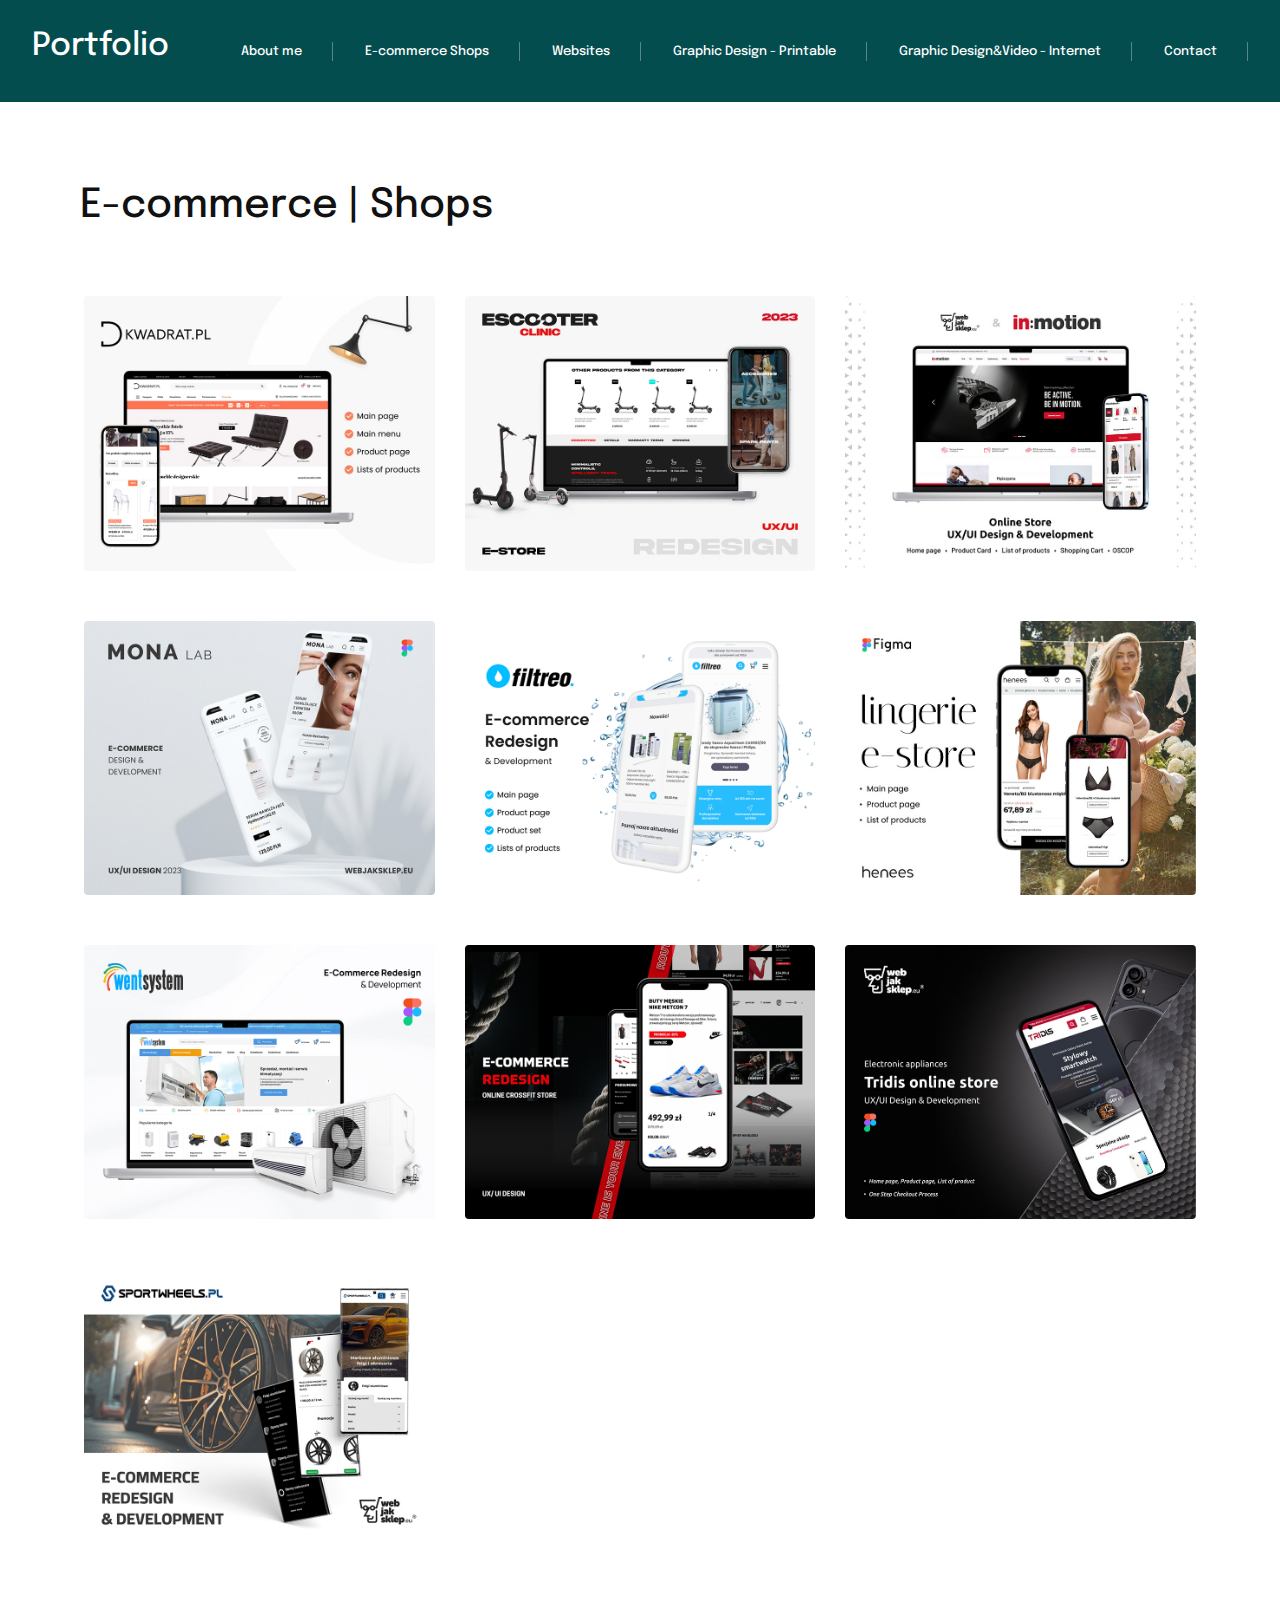
<file: e-commerce.html>
<!DOCTYPE HTML>
<!--
	Hyperspace by HTML5 UP
	html5up.net | @ajlkn
	Free for personal and commercial use under the CCA 3.0 license (html5up.net/license)
-->
<html>

<head>
	<title>Portfolio Magdalena Piotrowska | UX/UI Designer</title>
	<meta charset="utf-8" />
	<meta name="viewport" content="width=device-width, initial-scale=1, user-scalable=no" />
	<link rel="stylesheet" href="assets/css/main.css" />
	<link rel="stylesheet" href="https://cdn.jsdelivr.net/npm/bootstrap@4.4.1/dist/css/bootstrap.min.css"
		integrity="sha384-Vkoo8x4CGsO3+Hhxv8T/Q5PaXtkKtu6ug5TOeNV6gBiFeWPGFN9MuhOf23Q9Ifjh" crossorigin="anonymous">
	<link rel="preconnect" href="https://fonts.googleapis.com">
	<link rel="preconnect" href="https://fonts.gstatic.com" crossorigin>
	<link rel="preconnect" href="https://fonts.googleapis.com">
	<link rel="preconnect" href="https://fonts.gstatic.com" crossorigin>
	<link href="https://fonts.googleapis.com/css2?family=Epilogue:ital,wght@0,400;0,600;0,700;1,500&display=swap"
		rel="stylesheet">

</head>

<body class="is-preload">

	<!-- Header -->
	<header id="header">

		<a href="index.html">
			<h2 style="color: white;">Portfolio</h2>
		</a>
		<nav>
			<ul>
				<li><a href="index.html">About me</a></li>
					<li><a href="e-commerce.html">E-commerce Shops</a></li>
					<li><a href="websites.html">Websites</a></li>
					<li><a href="graphics-printable.html">Graphic Design - Printable</a></li>
                    <li><a href="graphics-internet.html">Graphic Design&Video - Internet</a></li>
					<li><a href="index.html#four">Contact</a></li>
			</ul>
		</nav>
	</header>

	<!-- Wrapper -->
	<div id="wrapper">

		<!-- Main -->
		<section id="main" class="wrapper">
			<div class="inner-box">
				<h1 class="major">E-commerce | Shops</h1>


                <div class="row" style="display: flex; flex-wrap: wrap;">
                    <div class="col-lg-4 col-md-4 mb-4 mb-lg-0 container-image">
                        <img src="/images/dkwadrat-okladka.jpg" class="image">
                        <div class="middle">
                            <a target="_blank"
                        href="https://www.behance.net/gallery/166499225/DKWADRATPL-REDESIGN-E-COMMERCE" class="text">Dkwadrat</a>
                        </div>
                    </div>
                    <div class="col-lg-4 col-md-4 mb-4 mb-lg-0 container-image">
                        <img src="/images/escooter-grafika.jpg" class="image">
                        <div class="middle">
                            <a target="_blank"
                        href="https://www.behance.net/gallery/169833905/ESCOOTER-CLINIC-REDESIGN-E-COMMERCE" class="text">Escooter Clinic</a>
                        </div>
                    </div>
                    <div class="col-lg-4 col-md-4 mb-4 mb-lg-0 container-image">
                        <img src="/images/inmotion.jpg" class="image">
                        <div class="middle">
                            <a target="_blank"
                        href="https://www.behance.net/gallery/180982217/INMOTIONPL-REDESIGN-E-COMMERCE" class="text">Inmotion</a>
                        </div>
                    </div>
                </div>
           

                <div class="row" style="display: flex; flex-wrap: wrap;">
                    <div class="col-lg-4 col-md-4 mb-4 mb-lg-0 container-image">
                        <img src="/images/monalab.jpg" class="image">
                        <div class="middle">
                            <a target="_blank"
                        href="https://www.behance.net/gallery/176285065/MONALABPL-E-COMMERCE" class="text">Monalab</a>
                        </div>
                    </div>
                    <div class="col-lg-4 col-md-4 mb-4 mb-lg-0 container-image">
                        <img src="/images/filtreo-grafika.png" class="image">
                        <div class="middle">
                            <a target="_blank"
                        href="https://www.behance.net/gallery/171299671/FILTREOPL-REDESIGN-E-COMMERCE" class="text">Filtreo</a>
                        </div>
                    </div>
                    <div class="col-lg-4 col-md-4 mb-4 mb-lg-0 container-image">
                        <img src="/images/henees.jpg" class="image">
                        <div class="middle">
                            <a target="_blank"
                        href="https://www.behance.net/gallery/172945763/HENEESPL-E-COMMERCE" class="text">Henees</a>
                        </div>
                    </div>
                </div>

                <div class="row" style="display: flex; flex-wrap: wrap;">
                    <div class="col-lg-4 col-md-4 mb-4 mb-lg-0 container-image">
                        <img src="/images/wentsystem.jpg" class="image">
                        <div class="middle">
                            <a target="_blank"
                        href="https://www.behance.net/gallery/174599741/WENTSYSTEMCOM-REDESIGN-E-COMMERCE" class="text">Wentsystem</a>
                        </div>
                    </div>
                    <div class="col-lg-4 col-md-4 mb-4 mb-lg-0 container-image">
                        <img src="/images/unbroken.jpg" class="image">
                        <div class="middle">
                            <a target="_blank"
                        href="https://www.behance.net/gallery/143080635/UNBROKEN-REDESIGN-E-COMMERCE" class="text">Unbroken</a>
                        </div>
                    </div>
                    <div class="col-lg-4 col-md-4 mb-4 mb-lg-0 container-image">
                        <img src="/images/tridis.jpg" class="image">
                        <div class="middle">
                            <a target="_blank"
                        href="https://www.behance.net/gallery/177190863/TRIDIS-E-COMMERCE" class="text">Tridis</a>
                        </div>
                    </div>
                </div>

                <div class="row" style="display: flex; flex-wrap: wrap;">
                    <div class="col-lg-4 col-md-4 mb-4 mb-lg-0 container-image">
                        <img src="/images/sportwheels.jpg" class="image">
                        <div class="middle">
                            <a target="_blank"
                        href="https://www.behance.net/gallery/172402825/SPORTWHEELSPL-REDESIGN-E-COMMERCE" class="text">Sportwheels</a>
                        </div>
                    </div>
                   
                </div>








				<!-- Gallery -->
				</div>
		</section>

	</div>


	<!-- Optional JavaScript -->
	<!-- jQuery first, then Popper.js, then Bootstrap JS -->
	<script src="https://code.jquery.com/jquery-3.4.1.slim.min.js"
		integrity="sha384-J6qa4849blE2+poT4WnyKhv5vZF5SrPo0iEjwBvKU7imGFAV0wwj1yYfoRSJoZ+n"
		crossorigin="anonymous"></script>
	<script src="https://cdn.jsdelivr.net/npm/popper.js@1.16.0/dist/umd/popper.min.js"
		integrity="sha384-Q6E9RHvbIyZFJoft+2mJbHaEWldlvI9IOYy5n3zV9zzTtmI3UksdQRVvoxMfooAo"
		crossorigin="anonymous"></script>
	<script src="https://cdn.jsdelivr.net/npm/bootstrap@4.4.1/dist/js/bootstrap.min.js"
		integrity="sha384-wfSDF2E50Y2D1uUdj0O3uMBJnjuUD4Ih7YwaYd1iqfktj0Uod8GCExl3Og8ifwB6"
		crossorigin="anonymous"></script>
	<!-- Scripts -->
	<script src="assets/js/jquery.min.js"></script>
	<script src="assets/js/jquery.scrollex.min.js"></script>
	<script src="assets/js/jquery.scrolly.min.js"></script>
	<script src="assets/js/browser.min.js"></script>
	<script src="assets/js/breakpoints.min.js"></script>
	<script src="assets/js/util.js"></script>
	<script src="assets/js/main.js"></script>

</body>

</html>
</file>
<file: assets/css/main.css>
@import url(fontawesome-all.min.css);

/*
	Hyperspace by HTML5 UP
	html5up.net | @ajlkn
	Free for personal and commercial use under the CCA 3.0 license (html5up.net/license)
*/

html, body, div, span, applet, object,
iframe, h1, h2, h3, h4, h5, h6, p, blockquote,
pre, a, abbr, acronym, address, big, cite,
code, del, dfn, em, img, ins, kbd, q, s, samp,
small, strike, strong, sub, sup, tt, var, b,
u, i, center, dl, dt, dd, ol, ul, li, fieldset,
form, label, legend, table, caption, tbody,
tfoot, thead, tr, th, td, article, aside,
canvas, details, embed, figure, figcaption,
footer, header, hgroup, menu, nav, output, ruby,
section, summary, time, mark, audio, video {
	margin: 0;
	padding: 0;
	border: 0;
	font-size: 100%;
	font: inherit;
	vertical-align: baseline;}

article, aside, details, figcaption, figure,
footer, header, hgroup, menu, nav, section {
	display: block;}

/* MODAL */

.modal-dialog {
    max-width: 60vw !important;
    margin: 1.75rem auto;
}

.container-image {
	position: relative;
	float: left;
	width: 50%;
}

.container-image .image {
	margin-bottom: 50px !important;
}




.box span {
	width: 30px;
	height: 30px;
  display: block;
	border-right: 2px solid black;
	border-bottom: 2px solid black;
	transform: rotate(45deg);
	margin: -10px;
	animation: animate 2s infinite;
}

.box span:nth-child(2) {
	animation-delay: -0.2s;
}

.box span:nth-child(3) {
	animation-delay: -0.4s;
}

@keyframes animate {
	0% {
		opacity: 0;
	}
	50% {
		opacity: 1;
		transform: rotate(45deg) translate(10px, 10px);
	}
	100% {
		opacity: 0;
	}
}







.image {
	opacity: 1;
	display: block;
	width: 100%;
	height: auto;
	transition: .5s ease;
	backface-visibility: hidden;
  }
  
  .middle {
	transition: .5s ease;
	opacity: 0;
	position: absolute;
	top: 50%;
  left: 50%;
	transform: translate(-50%, -50%);
	-ms-transform: translate(-50%, -50%);
	text-align: center;
	width: 80%;
  }
  
  .container-image:hover .image {
	opacity: 0.2;
	
  }
  
  .container-image:hover .middle {
	opacity: 1;
	
  }
  
  .text {
	background-color: #034d4e;
	color: white;
	font-size: 16px;
	padding: 16px 32px;
	font-weight: normal;
  }
  



body {
	line-height: 1;
}

ol, ul {
	list-style: none;
}

blockquote, q {
	quotes: none;
}

	blockquote:before, blockquote:after, q:before, q:after {
		content: '';
		content: none;
	}

table {
	border-collapse: collapse;
	border-spacing: 0;
}

body {
	-webkit-text-size-adjust: none;
}

mark {
	background-color: transparent;
	color: inherit;
}

input::-moz-focus-inner {
	border: 0;
	padding: 0;
}

input, select, textarea {
	-moz-appearance: none;
	-webkit-appearance: none;
	-ms-appearance: none;
	appearance: none;
}



.row {
	display: -ms-flexbox; /* IE10 */
	display: flex;
	-ms-flex-wrap: wrap; /* IE10 */
	flex-wrap: wrap;
	padding: 0 4px;
  }



.column2 {
	-ms-flex: 25%; /* IE10 */
	flex: 25%;
	max-width: 25%;
	padding: 0 4px;
  }
  
  .column2 img {
	margin-top: 8px;
	vertical-align: middle;
	width: 100%;
  }

/* Basic */

	@-ms-viewport {
		width: device-width;
	}


	


	body {
		-ms-overflow-style: scrollbar;
	}

	@media screen and (max-width: 480px) {

		html, body {
			min-width: 320px;
		}

	}

	html {
		box-sizing: border-box;
	}

	*, *:before, *:after {
		box-sizing: inherit;
	}

	body {
		background: #f1f1f1
	}

		body.is-preload *, body.is-preload *:before, body.is-preload *:after {
			-moz-animation: none !important;
			-webkit-animation: none !important;
			-ms-animation: none !important;
			animation: none !important;
			-moz-transition: none !important;
			-webkit-transition: none !important;
			-ms-transition: none !important;
			transition: none !important;
		}

/* Type */

.w-100 {
	margin-top: 15px;
    margin-bottom: 15px;
}


	body, input, select, textarea {
		color: black;
		font-family: 'Epilogue', sans-serif !important;
		font-size: 16.5pt;
		font-weight: normal;
		line-height: 1.75;
	}

		@media screen and (max-width: 1680px) {

			body, input, select, textarea {
				font-size: 13pt;
			}

		}

		@media screen and (max-width: 1280px) {

			body, input, select, textarea {
				font-size: 12pt;
			}

		}

		@media screen and (max-width: 360px) {

			body, input, select, textarea {
				font-size: 11pt;
			}

		}

	a {
		-moz-transition: color 0.2s ease, border-bottom-color 0.2s ease;
		-webkit-transition: color 0.2s ease, border-bottom-color 0.2s ease;
		-ms-transition: color 0.2s ease, border-bottom-color 0.2s ease;
		transition: color 0.2s ease, border-bottom-color 0.2s ease;
		
		color: inherit;
		text-decoration: none;
		cursor: pointer !important;
		font-weight: bold;
	
	}

		a:hover {
		
			
			cursor: pointer !important;
			font-weight: bold;
		}

	strong, b {
		color: #ffffff;
		font-weight: bold;
	}

	em, i {
		font-style: italic;
	}

	p {
		margin: 0 0 2em 0;
	}

	h1, h2, h3, h4, h5, h6 {
		color: #111111;
		font-weight: 500;
		
		line-height: 1.5;
		margin: 0 0 0.5em 0;
		text-align: left;
	}

		h1 a, h2 a, h3 a, h4 a, h5 a, h6 a {
			color: inherit;
			text-decoration: none;
		}

	h1 {
		font-size: 2.75em;
	}

		h1.major {
			margin: 0 0 1.3em 0;
			position: relative;
			padding-bottom: 0.35em;
		}

		

	h2 {
		font-size: 1.75em;
	}

	h3 {
		font-size: 1.1em;
	}

	h4 {
		font-size: 1em;
	}

	h5 {
		font-size: 0.8em;
	}

	h6 {
		font-size: 0.6em;
	}

	@media screen and (max-width: 736px) {

		h1 {
			font-size: 2em;
		}

		h2 {
			font-size: 1.25em;
		}

		h3 {
			font-size: 1em;
		}

		h4 {
			font-size: 0.8em;
		}

		h5 {
			font-size: 0.6em;
		}

		h6 {
			font-size: 0.6em;
		}

	}

	sub {
		font-size: 0.8em;
		position: relative;
		top: 0.5em;
	}

	sup {
		font-size: 0.8em;
		position: relative;
		top: -0.5em;
	}

	blockquote {
		border-left: solid 4px rgba(255, 255, 255, 0.15);
		font-style: italic;
		margin: 0 0 2em 0;
		padding: 0.5em 0 0.5em 2em;
	}

	code {
		background: rgba(255, 255, 255, 0.05);
		border-radius: 0.25em;
		border: solid 1px rgba(255, 255, 255, 0.15);
		font-family: 'Epilogue', sans-serif !important;
		font-size: 0.9em;
		margin: 0 0.25em;
		padding: 0.25em 0.65em;
	}

	pre {
		-webkit-overflow-scrolling: touch;
		font-family: 'Epilogue', sans-serif !important;
		font-size: 0.9em;
		margin: 0 0 2em 0;
	}

		pre code {
			display: block;
			line-height: 1.75em;
			padding: 1em 1.5em;
			overflow-x: auto;
		}

	hr {
		border: 0;
		border-bottom: solid 1px rgba(255, 255, 255, 0.15);
		margin: 2em 0;
	}

		hr.major {
			margin: 3em 0;
		}

	.align-left {
		text-align: left;
	}

	.align-center {
		text-align: center;
	}

	.align-right {
		text-align: right;
	}

/* Row */

	.row {
		display: flex;
		flex-wrap: wrap;
		box-sizing: border-box;
		align-items: stretch;
	}

		.row > * {
			box-sizing: border-box;
		}

		.row.gtr-uniform > * > :last-child {
			margin-bottom: 0;
		}

		.row.aln-left {
			justify-content: flex-start;
		}

		.row.aln-center {
			justify-content: center;
		}

		.row.aln-right {
			justify-content: flex-end;
		}

		.row.aln-top {
			align-items: flex-start;
		}

		.row.aln-middle {
			align-items: center;
		}

		.row.aln-bottom {
			align-items: flex-end;
		}

		.row > .imp {
			order: -1;
		}

		.row > .col-1 {
			width: 8.33333%;
		}

		.row > .off-1 {
			margin-left: 8.33333%;
		}

		.row > .col-2 {
			width: 16.66667%;
		}

		.row > .off-2 {
			margin-left: 16.66667%;
		}

		.row > .col-3 {
			width: 25%;
		}

		.row > .off-3 {
			margin-left: 25%;
		}

		.row > .col-4 {
			width: 33.33333%;
		}

		.row > .off-4 {
			margin-left: 33.33333%;
		}

		.row > .col-5 {
			width: 41.66667%;
		}

		.row > .off-5 {
			margin-left: 41.66667%;
		}

		.row > .col-6 {
			width: 50%;
		}

		.row > .off-6 {
			margin-left: 50%;
		}

		.row > .col-7 {
			width: 58.33333%;
		}

		.row > .off-7 {
			margin-left: 58.33333%;
		}

		.row > .col-8 {
			width: 66.66667%;
		}

		.row > .off-8 {
			margin-left: 66.66667%;
		}

		.row > .col-9 {
			width: 75%;
		}

		.row > .off-9 {
			margin-left: 75%;
		}

		.row > .col-10 {
			width: 83.33333%;
		}

		.row > .off-10 {
			margin-left: 83.33333%;
		}

		.row > .col-11 {
			width: 91.66667%;
		}

		.row > .off-11 {
			margin-left: 91.66667%;
		}

		.row > .col-12 {
			width: 100%;
		}

		.row > .off-12 {
			margin-left: 100%;
		}

		.row.gtr-0 {
			margin-top: 0;
			margin-left: 0em;
		}

			.row.gtr-0 > * {
				padding: 0 0 0 0em;
			}

			.row.gtr-0.gtr-uniform {
				margin-top: 0em;
			}

				.row.gtr-0.gtr-uniform > * {
					padding-top: 0em;
				}

		.row.gtr-25 {
			margin-top: 0;
			margin-left: -0.375em;
		}

			.row.gtr-25 > * {
				padding: 0 0 0 0.375em;
			}

			.row.gtr-25.gtr-uniform {
				margin-top: -0.375em;
			}

				.row.gtr-25.gtr-uniform > * {
					padding-top: 0.375em;
				}

		.row.gtr-50 {
			margin-top: 0;
			margin-left: -0.75em;
		}

			.row.gtr-50 > * {
				padding: 0 0 0 0.75em;
			}

			.row.gtr-50.gtr-uniform {
				margin-top: -0.75em;
			}

				.row.gtr-50.gtr-uniform > * {
					padding-top: 0.75em;
				}

		.row {
			margin-top: 0;
			margin-left: -1.5em;
		}

			.row > * {
				padding: 0 0 0 1.5em;
			}

			.row.gtr-uniform {
				margin-top: -1.5em;
			}

				.row.gtr-uniform > * {
					padding-top: 1.5em;
				}

		.row.gtr-150 {
			margin-top: 0;
			margin-left: -2.25em;
		}

			.row.gtr-150 > * {
				padding: 0 0 0 2.25em;
			}

			.row.gtr-150.gtr-uniform {
				margin-top: -2.25em;
			}

				.row.gtr-150.gtr-uniform > * {
					padding-top: 2.25em;
				}

		.row.gtr-200 {
			margin-top: 0;
			margin-left: -3em;
		}

			.row.gtr-200 > * {
				padding: 0 0 0 3em;
			}

			.row.gtr-200.gtr-uniform {
				margin-top: -3em;
			}

				.row.gtr-200.gtr-uniform > * {
					padding-top: 3em;
				}

		@media screen and (max-width: 1680px) {

			.row {
				display: flex;
				flex-wrap: wrap;
				box-sizing: border-box;
				align-items: stretch;
			}

				.row > * {
					box-sizing: border-box;
				}

				.row.gtr-uniform > * > :last-child {
					margin-bottom: 0;
				}

				.row.aln-left {
					justify-content: flex-start;
				}

				.row.aln-center {
					justify-content: center;
				}

				.row.aln-right {
					justify-content: flex-end;
				}

				.row.aln-top {
					align-items: flex-start;
				}

				.row.aln-middle {
					align-items: center;
				}

				.row.aln-bottom {
					align-items: flex-end;
				}

				.row > .imp-xlarge {
					order: -1;
				}

				.row > .col-1-xlarge {
					width: 8.33333%;
				}

				.row > .off-1-xlarge {
					margin-left: 8.33333%;
				}

				.row > .col-2-xlarge {
					width: 16.66667%;
				}

				.row > .off-2-xlarge {
					margin-left: 16.66667%;
				}

				.row > .col-3-xlarge {
					width: 25%;
				}

				.row > .off-3-xlarge {
					margin-left: 25%;
				}

				.row > .col-4-xlarge {
					width: 33.33333%;
				}

				.row > .off-4-xlarge {
					margin-left: 33.33333%;
				}

				.row > .col-5-xlarge {
					width: 41.66667%;
				}

				.row > .off-5-xlarge {
					margin-left: 41.66667%;
				}

				.row > .col-6-xlarge {
					width: 50%;
				}

				.row > .off-6-xlarge {
					margin-left: 50%;
				}

				.row > .col-7-xlarge {
					width: 58.33333%;
				}

				.row > .off-7-xlarge {
					margin-left: 58.33333%;
				}

				.row > .col-8-xlarge {
					width: 66.66667%;
				}

				.row > .off-8-xlarge {
					margin-left: 66.66667%;
				}

				.row > .col-9-xlarge {
					width: 75%;
				}

				.row > .off-9-xlarge {
					margin-left: 75%;
				}

				.row > .col-10-xlarge {
					width: 83.33333%;
				}

				.row > .off-10-xlarge {
					margin-left: 83.33333%;
				}

				.row > .col-11-xlarge {
					width: 91.66667%;
				}

				.row > .off-11-xlarge {
					margin-left: 91.66667%;
				}

				.row > .col-12-xlarge {
					width: 100%;
				}

				.row > .off-12-xlarge {
					margin-left: 100%;
				}

				.row.gtr-0 {
					margin-top: 0;
					margin-left: 0em;
				}

					.row.gtr-0 > * {
						padding: 0 0 0 0em;
					}

					.row.gtr-0.gtr-uniform {
						margin-top: 0em;
					}

						.row.gtr-0.gtr-uniform > * {
							padding-top: 0em;
						}

				.row.gtr-25 {
					margin-top: 0;
					margin-left: -0.375em;
				}

					.row.gtr-25 > * {
						padding: 0 0 0 0.375em;
					}

					.row.gtr-25.gtr-uniform {
						margin-top: -0.375em;
					}

						.row.gtr-25.gtr-uniform > * {
							padding-top: 0.375em;
						}

				.row.gtr-50 {
					margin-top: 0;
					margin-left: -0.75em;
				}

					.row.gtr-50 > * {
						padding: 0 0 0 0.75em;
					}

					.row.gtr-50.gtr-uniform {
						margin-top: -0.75em;
					}

						.row.gtr-50.gtr-uniform > * {
							padding-top: 0.75em;
						}

				.row {
					margin-top: 0;
					margin-left: -1.5em;
				}

					.row > * {
						padding: 0 0 0 1.5em;
					}

					.row.gtr-uniform {
						margin-top: -1.5em;
					}

						.row.gtr-uniform > * {
							padding-top: 1.5em;
						}

				.row.gtr-150 {
					margin-top: 0;
					margin-left: -2.25em;
				}

					.row.gtr-150 > * {
						padding: 0 0 0 2.25em;
					}

					.row.gtr-150.gtr-uniform {
						margin-top: -2.25em;
					}

						.row.gtr-150.gtr-uniform > * {
							padding-top: 2.25em;
						}

				.row.gtr-200 {
					margin-top: 0;
					margin-left: -3em;
				}

					.row.gtr-200 > * {
						padding: 0 0 0 3em;
					}

					.row.gtr-200.gtr-uniform {
						margin-top: -3em;
					}

						.row.gtr-200.gtr-uniform > * {
							padding-top: 3em;
						}

		}

		@media screen and (max-width: 1280px) {

			.row {
				display: flex;
				flex-wrap: wrap;
				box-sizing: border-box;
				align-items: stretch;
			}

				.row > * {
					box-sizing: border-box;
				}

				.row.gtr-uniform > * > :last-child {
					margin-bottom: 0;
				}

				.row.aln-left {
					justify-content: flex-start;
				}

				.row.aln-center {
					justify-content: center;
				}

				.row.aln-right {
					justify-content: flex-end;
				}

				.row.aln-top {
					align-items: flex-start;
				}

				.row.aln-middle {
					align-items: center;
				}

				.row.aln-bottom {
					align-items: flex-end;
				}

				.row > .imp-large {
					order: -1;
				}

				.row > .col-1-large {
					width: 8.33333%;
				}

				.row > .off-1-large {
					margin-left: 8.33333%;
				}

				.row > .col-2-large {
					width: 16.66667%;
				}

				.row > .off-2-large {
					margin-left: 16.66667%;
				}

				.row > .col-3-large {
					width: 25%;
				}

				.row > .off-3-large {
					margin-left: 25%;
				}

				.row > .col-4-large {
					width: 33.33333%;
				}

				.row > .off-4-large {
					margin-left: 33.33333%;
				}

				.row > .col-5-large {
					width: 41.66667%;
				}

				.row > .off-5-large {
					margin-left: 41.66667%;
				}

				.row > .col-6-large {
					width: 50%;
				}

				.row > .off-6-large {
					margin-left: 50%;
				}

				.row > .col-7-large {
					width: 58.33333%;
				}

				.row > .off-7-large {
					margin-left: 58.33333%;
				}

				.row > .col-8-large {
					width: 66.66667%;
				}

				.row > .off-8-large {
					margin-left: 66.66667%;
				}

				.row > .col-9-large {
					width: 75%;
				}

				.row > .off-9-large {
					margin-left: 75%;
				}

				.row > .col-10-large {
					width: 83.33333%;
				}

				.row > .off-10-large {
					margin-left: 83.33333%;
				}

				.row > .col-11-large {
					width: 91.66667%;
				}

				.row > .off-11-large {
					margin-left: 91.66667%;
				}

				.row > .col-12-large {
					width: 100%;
				}

				.row > .off-12-large {
					margin-left: 100%;
				}

				.row.gtr-0 {
					margin-top: 0;
					margin-left: 0em;
				}

					.row.gtr-0 > * {
						padding: 0 0 0 0em;
					}

					.row.gtr-0.gtr-uniform {
						margin-top: 0em;
					}

						.row.gtr-0.gtr-uniform > * {
							padding-top: 0em;
						}

				.row.gtr-25 {
					margin-top: 0;
					margin-left: -0.375em;
				}

					.row.gtr-25 > * {
						padding: 0 0 0 0.375em;
					}

					.row.gtr-25.gtr-uniform {
						margin-top: -0.375em;
					}

						.row.gtr-25.gtr-uniform > * {
							padding-top: 0.375em;
						}

				.row.gtr-50 {
					margin-top: 0;
					margin-left: -0.75em;
				}

					.row.gtr-50 > * {
						padding: 0 0 0 0.75em;
					}

					.row.gtr-50.gtr-uniform {
						margin-top: -0.75em;
					}

						.row.gtr-50.gtr-uniform > * {
							padding-top: 0.75em;
						}

				.row {
					margin-top: 0;
					margin-left: -1.5em;
				}

					.row > * {
						padding: 0 0 0 1.5em;
					}

					.row.gtr-uniform {
						margin-top: -1.5em;
					}

						.row.gtr-uniform > * {
							padding-top: 1.5em;
						}

				.row.gtr-150 {
					margin-top: 0;
					margin-left: -2.25em;
				}

					.row.gtr-150 > * {
						padding: 0 0 0 2.25em;
					}

					.row.gtr-150.gtr-uniform {
						margin-top: -2.25em;
					}

						.row.gtr-150.gtr-uniform > * {
							padding-top: 2.25em;
						}

				.row.gtr-200 {
					margin-top: 0;
					margin-left: -3em;
				}

					.row.gtr-200 > * {
						padding: 0 0 0 3em;
					}

					.row.gtr-200.gtr-uniform {
						margin-top: -3em;
					}

						.row.gtr-200.gtr-uniform > * {
							padding-top: 3em;
						}

		}

		@media screen and (max-width: 980px) {

			.row {
				display: flex;
				flex-wrap: wrap;
				box-sizing: border-box;
				align-items: stretch;
			}

				.row > * {
					box-sizing: border-box;
				}

				.row.gtr-uniform > * > :last-child {
					margin-bottom: 0;
				}

				.row.aln-left {
					justify-content: flex-start;
				}

				.row.aln-center {
					justify-content: center;
				}

				.row.aln-right {
					justify-content: flex-end;
				}

				.row.aln-top {
					align-items: flex-start;
				}

				.row.aln-middle {
					align-items: center;
				}

				.row.aln-bottom {
					align-items: flex-end;
				}

				.row > .imp-medium {
					order: -1;
				}

				.row > .col-1-medium {
					width: 8.33333%;
				}

				.row > .off-1-medium {
					margin-left: 8.33333%;
				}

				.row > .col-2-medium {
					width: 16.66667%;
				}

				.row > .off-2-medium {
					margin-left: 16.66667%;
				}

				.row > .col-3-medium {
					width: 25%;
				}

				.row > .off-3-medium {
					margin-left: 25%;
				}

				.row > .col-4-medium {
					width: 33.33333%;
				}

				.row > .off-4-medium {
					margin-left: 33.33333%;
				}

				.row > .col-5-medium {
					width: 41.66667%;
				}

				.row > .off-5-medium {
					margin-left: 41.66667%;
				}

				.row > .col-6-medium {
					width: 50%;
				}

				.row > .off-6-medium {
					margin-left: 50%;
				}

				.row > .col-7-medium {
					width: 58.33333%;
				}

				.row > .off-7-medium {
					margin-left: 58.33333%;
				}

				.row > .col-8-medium {
					width: 66.66667%;
				}

				.row > .off-8-medium {
					margin-left: 66.66667%;
				}

				.row > .col-9-medium {
					width: 75%;
				}

				.row > .off-9-medium {
					margin-left: 75%;
				}

				.row > .col-10-medium {
					width: 83.33333%;
				}

				.row > .off-10-medium {
					margin-left: 83.33333%;
				}

				.row > .col-11-medium {
					width: 91.66667%;
				}

				.row > .off-11-medium {
					margin-left: 91.66667%;
				}

				.row > .col-12-medium {
					width: 100%;
				}

				.row > .off-12-medium {
					margin-left: 100%;
				}

				.row.gtr-0 {
					margin-top: 0;
					margin-left: 0em;
				}

					.row.gtr-0 > * {
						padding: 0 0 0 0em;
					}

					.row.gtr-0.gtr-uniform {
						margin-top: 0em;
					}

						.row.gtr-0.gtr-uniform > * {
							padding-top: 0em;
						}

				.row.gtr-25 {
					margin-top: 0;
					margin-left: -0.375em;
				}

					.row.gtr-25 > * {
						padding: 0 0 0 0.375em;
					}

					.row.gtr-25.gtr-uniform {
						margin-top: -0.375em;
					}

						.row.gtr-25.gtr-uniform > * {
							padding-top: 0.375em;
						}

				.row.gtr-50 {
					margin-top: 0;
					margin-left: -0.75em;
				}

					.row.gtr-50 > * {
						padding: 0 0 0 0.75em;
					}

					.row.gtr-50.gtr-uniform {
						margin-top: -0.75em;
					}

						.row.gtr-50.gtr-uniform > * {
							padding-top: 0.75em;
						}

				.row {
					margin-top: 0;
					margin-left: -1.5em;
				}

					.row > * {
						padding: 0 0 0 1.5em;
					}

					.row.gtr-uniform {
						margin-top: -1.5em;
					}

						.row.gtr-uniform > * {
							padding-top: 1.5em;
						}

				.row.gtr-150 {
					margin-top: 0;
					margin-left: -2.25em;
				}

					.row.gtr-150 > * {
						padding: 0 0 0 2.25em;
					}

					.row.gtr-150.gtr-uniform {
						margin-top: -2.25em;
					}

						.row.gtr-150.gtr-uniform > * {
							padding-top: 2.25em;
						}

				.row.gtr-200 {
					margin-top: 0;
					margin-left: -3em;
				}

					.row.gtr-200 > * {
						padding: 0 0 0 3em;
					}

					.row.gtr-200.gtr-uniform {
						margin-top: -3em;
					}

						.row.gtr-200.gtr-uniform > * {
							padding-top: 3em;
						}

		}

		@media screen and (max-width: 736px) {

			.row {
				display: flex;
				flex-wrap: wrap;
				box-sizing: border-box;
				align-items: stretch;
			}

				.row > * {
					box-sizing: border-box;
				}

				.row.gtr-uniform > * > :last-child {
					margin-bottom: 0;
				}

				.row.aln-left {
					justify-content: flex-start;
				}

				.row.aln-center {
					justify-content: center;
				}

				.row.aln-right {
					justify-content: flex-end;
				}

				.row.aln-top {
					align-items: flex-start;
				}

				.row.aln-middle {
					align-items: center;
				}

				.row.aln-bottom {
					align-items: flex-end;
				}

				.row > .imp-small {
					order: -1;
				}

				.row > .col-1-small {
					width: 8.33333%;
				}

				.row > .off-1-small {
					margin-left: 8.33333%;
				}

				.row > .col-2-small {
					width: 16.66667%;
				}

				.row > .off-2-small {
					margin-left: 16.66667%;
				}

				.row > .col-3-small {
					width: 25%;
				}

				.row > .off-3-small {
					margin-left: 25%;
				}

				.row > .col-4-small {
					width: 33.33333%;
				}

				.row > .off-4-small {
					margin-left: 33.33333%;
				}

				.row > .col-5-small {
					width: 41.66667%;
				}

				.row > .off-5-small {
					margin-left: 41.66667%;
				}

				.row > .col-6-small {
					width: 50%;
				}

				.row > .off-6-small {
					margin-left: 50%;
				}

				.row > .col-7-small {
					width: 58.33333%;
				}

				.row > .off-7-small {
					margin-left: 58.33333%;
				}

				.row > .col-8-small {
					width: 66.66667%;
				}

				.row > .off-8-small {
					margin-left: 66.66667%;
				}

				.row > .col-9-small {
					width: 75%;
				}

				.row > .off-9-small {
					margin-left: 75%;
				}

				.row > .col-10-small {
					width: 83.33333%;
				}

				.row > .off-10-small {
					margin-left: 83.33333%;
				}

				.row > .col-11-small {
					width: 91.66667%;
				}

				.row > .off-11-small {
					margin-left: 91.66667%;
				}

				.row > .col-12-small {
					width: 100%;
				}

				.row > .off-12-small {
					margin-left: 100%;
				}

				.row.gtr-0 {
					margin-top: 0;
					margin-left: 0em;
				}

					.row.gtr-0 > * {
						padding: 0 0 0 0em;
					}

					.row.gtr-0.gtr-uniform {
						margin-top: 0em;
					}

						.row.gtr-0.gtr-uniform > * {
							padding-top: 0em;
						}

				.row.gtr-25 {
					margin-top: 0;
					margin-left: -0.375em;
				}

					.row.gtr-25 > * {
						padding: 0 0 0 0.375em;
					}

					.row.gtr-25.gtr-uniform {
						margin-top: -0.375em;
					}

						.row.gtr-25.gtr-uniform > * {
							padding-top: 0.375em;
						}

				.row.gtr-50 {
					margin-top: 0;
					margin-left: -0.75em;
				}

					.row.gtr-50 > * {
						padding: 0 0 0 0.75em;
					}

					.row.gtr-50.gtr-uniform {
						margin-top: -0.75em;
					}

						.row.gtr-50.gtr-uniform > * {
							padding-top: 0.75em;
						}

				.row {
					margin-top: 0;
					margin-left: -1.5em;
				}

					.row > * {
						padding: 0 0 0 1.5em;
					}

					.row.gtr-uniform {
						margin-top: -1.5em;
					}

						.row.gtr-uniform > * {
							padding-top: 1.5em;
						}

				.row.gtr-150 {
					margin-top: 0;
					margin-left: -2.25em;
				}

					.row.gtr-150 > * {
						padding: 0 0 0 2.25em;
					}

					.row.gtr-150.gtr-uniform {
						margin-top: -2.25em;
					}

						.row.gtr-150.gtr-uniform > * {
							padding-top: 2.25em;
						}

				.row.gtr-200 {
					margin-top: 0;
					margin-left: -3em;
				}

					.row.gtr-200 > * {
						padding: 0 0 0 3em;
					}

					.row.gtr-200.gtr-uniform {
						margin-top: -3em;
					}

						.row.gtr-200.gtr-uniform > * {
							padding-top: 3em;
						}

		}

		@media screen and (max-width: 480px) {

			.row {
				display: flex;
				flex-wrap: wrap;
				box-sizing: border-box;
				align-items: stretch;
			}

				.row > * {
					box-sizing: border-box;
				}

				.row.gtr-uniform > * > :last-child {
					margin-bottom: 0;
				}

				.row.aln-left {
					justify-content: flex-start;
				}

				.row.aln-center {
					justify-content: center;
				}

				.row.aln-right {
					justify-content: flex-end;
				}

				.row.aln-top {
					align-items: flex-start;
				}

				.row.aln-middle {
					align-items: center;
				}

				.row.aln-bottom {
					align-items: flex-end;
				}

				.row > .imp-xsmall {
					order: -1;
				}

				.row > .col-1-xsmall {
					width: 8.33333%;
				}

				.row > .off-1-xsmall {
					margin-left: 8.33333%;
				}

				.row > .col-2-xsmall {
					width: 16.66667%;
				}

				.row > .off-2-xsmall {
					margin-left: 16.66667%;
				}

				.row > .col-3-xsmall {
					width: 25%;
				}

				.row > .off-3-xsmall {
					margin-left: 25%;
				}

				.row > .col-4-xsmall {
					width: 33.33333%;
				}

				.row > .off-4-xsmall {
					margin-left: 33.33333%;
				}

				.row > .col-5-xsmall {
					width: 41.66667%;
				}

				.row > .off-5-xsmall {
					margin-left: 41.66667%;
				}

				.row > .col-6-xsmall {
					width: 50%;
				}

				.row > .off-6-xsmall {
					margin-left: 50%;
				}

				.row > .col-7-xsmall {
					width: 58.33333%;
				}

				.row > .off-7-xsmall {
					margin-left: 58.33333%;
				}

				.row > .col-8-xsmall {
					width: 66.66667%;
				}

				.row > .off-8-xsmall {
					margin-left: 66.66667%;
				}

				.row > .col-9-xsmall {
					width: 75%;
				}

				.row > .off-9-xsmall {
					margin-left: 75%;
				}

				.row > .col-10-xsmall {
					width: 83.33333%;
				}

				.row > .off-10-xsmall {
					margin-left: 83.33333%;
				}

				.row > .col-11-xsmall {
					width: 91.66667%;
				}

				.row > .off-11-xsmall {
					margin-left: 91.66667%;
				}

				.row > .col-12-xsmall {
					width: 100%;
				}

				.row > .off-12-xsmall {
					margin-left: 100%;
				}

				.row.gtr-0 {
					margin-top: 0;
					margin-left: 0em;
				}

					.row.gtr-0 > * {
						padding: 0 0 0 0em;
					}

					.row.gtr-0.gtr-uniform {
						margin-top: 0em;
					}

						.row.gtr-0.gtr-uniform > * {
							padding-top: 0em;
						}

				.row.gtr-25 {
					margin-top: 0;
					margin-left: -0.375em;
				}

					.row.gtr-25 > * {
						padding: 0 0 0 0.375em;
					}

					.row.gtr-25.gtr-uniform {
						margin-top: -0.375em;
					}

						.row.gtr-25.gtr-uniform > * {
							padding-top: 0.375em;
						}

				.row.gtr-50 {
					margin-top: 0;
					margin-left: -0.75em;
				}

					.row.gtr-50 > * {
						padding: 0 0 0 0.75em;
					}

					.row.gtr-50.gtr-uniform {
						margin-top: -0.75em;
					}

						.row.gtr-50.gtr-uniform > * {
							padding-top: 0.75em;
						}

				.row {
					margin-top: 0;
					margin-left: -1.5em;
				}

					.row > * {
						padding: 0 0 0 1.5em;
					}

					.row.gtr-uniform {
						margin-top: -1.5em;
					}

						.row.gtr-uniform > * {
							padding-top: 1.5em;
						}

				.row.gtr-150 {
					margin-top: 0;
					margin-left: -2.25em;
				}

					.row.gtr-150 > * {
						padding: 0 0 0 2.25em;
					}

					.row.gtr-150.gtr-uniform {
						margin-top: -2.25em;
					}

						.row.gtr-150.gtr-uniform > * {
							padding-top: 2.25em;
						}

				.row.gtr-200 {
					margin-top: 0;
					margin-left: -3em;
				}

					.row.gtr-200 > * {
						padding: 0 0 0 3em;
					}

					.row.gtr-200.gtr-uniform {
						margin-top: -3em;
					}

						.row.gtr-200.gtr-uniform > * {
							padding-top: 3em;
						}

		}

/* Box */

	.box {
		border-radius: 0.25em;
		border: solid 1px rgba(255, 255, 255, 0.15);
		margin-bottom: 2em;
		padding: 1.5em;
	}

		.box > :last-child,
		.box > :last-child > :last-child,
		.box > :last-child > :last-child > :last-child {
			margin-bottom: 0;
		}

		.box.alt {
			border: 0;
			border-radius: 0;
			padding: 0;
		}

/* Button */

	input[type="submit"],
	input[type="reset"],
	input[type="button"],
	button,
	.button {
	
		color: #111111 !important;
		cursor: pointer;
		
		font-size: 1em;
		font-weight: bold;
		line-height: 4.75em;
		text-align: center;
		text-decoration: none;
		white-space: nowrap;
	}

		input[type="submit"]:after,
		input[type="reset"]:after,
		input[type="button"]:after,
		button:after,
		.button:after {
			-moz-transform: scale(0.25);
			-webkit-transform: scale(0.25);
			-ms-transform: scale(0.25);
			transform: scale(0.25);
			pointer-events: none;
			-moz-transition: opacity 0.2s ease, -moz-transform 0.2s ease;
			-webkit-transition: opacity 0.2s ease, -webkit-transform 0.2s ease;
			-ms-transition: opacity 0.2s ease, -ms-transform 0.2s ease;
			transition: opacity 0.2s ease, transform 0.2s ease;
			background: #ffffff;
			border-radius: 3em;
			content: '';
			height: 100%;
			left: 0;
			opacity: 0;
			position: absolute;
			top: 0;
			width: 100%;
		}

		input[type="submit"].icon:before,
		input[type="reset"].icon:before,
		input[type="button"].icon:before,
		button.icon:before,
		.button.icon:before {
			margin-right: 0.75em;
		}

		input[type="submit"].fit,
		input[type="reset"].fit,
		input[type="button"].fit,
		button.fit,
		.button.fit {
			width: 100%;
		}

		input[type="submit"].small,
		input[type="reset"].small,
		input[type="button"].small,
		button.small,
		.button.small {
			font-size: 0.4em;
		}

		input[type="submit"].large,
		input[type="reset"].large,
		input[type="button"].large,
		button.large,
		.button.large {
			font-size: 0.8em;
		}

		input[type="submit"].primary,
		input[type="reset"].primary,
		input[type="button"].primary,
		button.primary,
		.button.primary {
			background-color: #ffffff;
			color: #312450 !important;
		}

			input[type="submit"].primary:after,
			input[type="reset"].primary:after,
			input[type="button"].primary:after,
			button.primary:after,
			.button.primary:after {
				display: none;
			}

		input[type="submit"].disabled, input[type="submit"]:disabled,
		input[type="reset"].disabled,
		input[type="reset"]:disabled,
		input[type="button"].disabled,
		input[type="button"]:disabled,
		button.disabled,
		button:disabled,
		.button.disabled,
		.button:disabled {
			cursor: default;
			opacity: 0.5;
			pointer-events: none;
		}

		input[type="submit"]:hover,
		input[type="reset"]:hover,
		input[type="button"]:hover,
		button:hover,
		.button:hover {
			border-color: rgba(255, 255, 255, 0.55) !important;
		}

			input[type="submit"]:hover:after,
			input[type="reset"]:hover:after,
			input[type="button"]:hover:after,
			button:hover:after,
			.button:hover:after {
				opacity: 0.05;
				-moz-transform: scale(1);
				-webkit-transform: scale(1);
				-ms-transform: scale(1);
				transform: scale(1);
			}

			input[type="submit"]:hover:active,
			input[type="reset"]:hover:active,
			input[type="button"]:hover:active,
			button:hover:active,
			.button:hover:active {
				border-color: #ffffff !important;
			}

				input[type="submit"]:hover:active:after,
				input[type="reset"]:hover:active:after,
				input[type="button"]:hover:active:after,
				button:hover:active:after,
				.button:hover:active:after {
					opacity: 0.1;
				}

/* Features */

	.features {
		display: -moz-flex;
		display: -webkit-flex;
		display: -ms-flex;
		display: flex;
		-moz-flex-wrap: wrap;
		-webkit-flex-wrap: wrap;
		-ms-flex-wrap: wrap;
		flex-wrap: wrap;
		border-radius: 0.25em;
		border: solid 1px rgba(255, 255, 255, 0.15);
		background: rgba(255, 255, 255, 0.05);
		margin: 0 0 2em 0;
	}

		.features section {
			padding: 3.5em 3em 1em 7em ;
			width: 50%;
			border-top: solid 1px rgba(255, 255, 255, 0.15);
			position: relative;
		}

			.features section:nth-child(-n + 2) {
				border-top-width: 0;
			}

			.features section:nth-child(2n) {
				border-left: solid 1px rgba(255, 255, 255, 0.15);
			}

			.features section .icon {
				-moz-transition: opacity 0.5s ease, -moz-transform 0.5s ease;
				-webkit-transition: opacity 0.5s ease, -webkit-transform 0.5s ease;
				-ms-transition: opacity 0.5s ease, -ms-transform 0.5s ease;
				transition: opacity 0.5s ease, transform 0.5s ease;
				-moz-transition-delay: 1s;
				-webkit-transition-delay: 1s;
				-ms-transition-delay: 1s;
				transition-delay: 1s;
				-moz-transform: scale(1);
				-webkit-transform: scale(1);
				-ms-transform: scale(1);
				transform: scale(1);
				position: absolute;
				left: 3em;
				top: 3em;
				opacity: 1;
			}

			.features section:nth-child(1) .icon {
				-moz-transition-delay: 0.15s;
				-webkit-transition-delay: 0.15s;
				-ms-transition-delay: 0.15s;
				transition-delay: 0.15s;
			}

			.features section:nth-child(2) .icon {
				-moz-transition-delay: 0.3s;
				-webkit-transition-delay: 0.3s;
				-ms-transition-delay: 0.3s;
				transition-delay: 0.3s;
			}

			.features section:nth-child(3) .icon {
				-moz-transition-delay: 0.45s;
				-webkit-transition-delay: 0.45s;
				-ms-transition-delay: 0.45s;
				transition-delay: 0.45s;
			}

			.features section:nth-child(4) .icon {
				-moz-transition-delay: 0.6s;
				-webkit-transition-delay: 0.6s;
				-ms-transition-delay: 0.6s;
				transition-delay: 0.6s;
			}

			.features section:nth-child(5) .icon {
				-moz-transition-delay: 0.75s;
				-webkit-transition-delay: 0.75s;
				-ms-transition-delay: 0.75s;
				transition-delay: 0.75s;
			}

			.features section:nth-child(6) .icon {
				-moz-transition-delay: 0.9s;
				-webkit-transition-delay: 0.9s;
				-ms-transition-delay: 0.9s;
				transition-delay: 0.9s;
			}

			.features section:nth-child(7) .icon {
				-moz-transition-delay: 1.05s;
				-webkit-transition-delay: 1.05s;
				-ms-transition-delay: 1.05s;
				transition-delay: 1.05s;
			}

			.features section:nth-child(8) .icon {
				-moz-transition-delay: 1.2s;
				-webkit-transition-delay: 1.2s;
				-ms-transition-delay: 1.2s;
				transition-delay: 1.2s;
			}

			.features section:nth-child(9) .icon {
				-moz-transition-delay: 1.35s;
				-webkit-transition-delay: 1.35s;
				-ms-transition-delay: 1.35s;
				transition-delay: 1.35s;
			}

			.features section:nth-child(10) .icon {
				-moz-transition-delay: 1.5s;
				-webkit-transition-delay: 1.5s;
				-ms-transition-delay: 1.5s;
				transition-delay: 1.5s;
			}

			.features section:nth-child(11) .icon {
				-moz-transition-delay: 1.65s;
				-webkit-transition-delay: 1.65s;
				-ms-transition-delay: 1.65s;
				transition-delay: 1.65s;
			}

			.features section:nth-child(12) .icon {
				-moz-transition-delay: 1.8s;
				-webkit-transition-delay: 1.8s;
				-ms-transition-delay: 1.8s;
				transition-delay: 1.8s;
			}

			.features section:nth-child(13) .icon {
				-moz-transition-delay: 1.95s;
				-webkit-transition-delay: 1.95s;
				-ms-transition-delay: 1.95s;
				transition-delay: 1.95s;
			}

			.features section:nth-child(14) .icon {
				-moz-transition-delay: 2.1s;
				-webkit-transition-delay: 2.1s;
				-ms-transition-delay: 2.1s;
				transition-delay: 2.1s;
			}

			.features section:nth-child(15) .icon {
				-moz-transition-delay: 2.25s;
				-webkit-transition-delay: 2.25s;
				-ms-transition-delay: 2.25s;
				transition-delay: 2.25s;
			}

			.features section:nth-child(16) .icon {
				-moz-transition-delay: 2.4s;
				-webkit-transition-delay: 2.4s;
				-ms-transition-delay: 2.4s;
				transition-delay: 2.4s;
			}

			.features section:nth-child(17) .icon {
				-moz-transition-delay: 2.55s;
				-webkit-transition-delay: 2.55s;
				-ms-transition-delay: 2.55s;
				transition-delay: 2.55s;
			}

			.features section:nth-child(18) .icon {
				-moz-transition-delay: 2.7s;
				-webkit-transition-delay: 2.7s;
				-ms-transition-delay: 2.7s;
				transition-delay: 2.7s;
			}

			.features section:nth-child(19) .icon {
				-moz-transition-delay: 2.85s;
				-webkit-transition-delay: 2.85s;
				-ms-transition-delay: 2.85s;
				transition-delay: 2.85s;
			}

			.features section:nth-child(20) .icon {
				-moz-transition-delay: 3s;
				-webkit-transition-delay: 3s;
				-ms-transition-delay: 3s;
				transition-delay: 3s;
			}

		.features.inactive section .icon {
			-moz-transform: scale(0.5);
			-webkit-transform: scale(0.5);
			-ms-transform: scale(0.5);
			transform: scale(0.5);
			opacity: 0;
		}

		@media screen and (max-width: 980px) {

			.features {
				display: block;
			}

				.features section {
					border-top-width: 1px !important;
					border-left-width: 0 !important;
					width: 100%;
				}

					.features section:first-child {
						border-top-width: 0 !important;
					}

		}

		@media screen and (max-width: 736px) {

			.features section {
				padding: 2.5em 1.5em 0.1em 5.5em ;
			}

				.features section .icon {
					left: 1.5em;
					top: 2em;
				}

		}

		@media screen and (max-width: 480px) {

			.features section {
				padding: 2em 1.5em 0.1em 1.5em ;
			}

				.features section .icon {
					left: 0;
					position: relative;
					top: 0;
				}

		}

/* Form */

	form {
		margin: 0 0 2em 0;
	}

		form > :last-child {
			margin-bottom: 0;
		}

		form > .fields {
			display: -moz-flex;
			display: -webkit-flex;
			display: -ms-flex;
			display: flex;
			-moz-flex-wrap: wrap;
			-webkit-flex-wrap: wrap;
			-ms-flex-wrap: wrap;
			flex-wrap: wrap;
			width: calc(100% + 3em);
			margin: -1.5em 0 2em -1.5em;
		}

			form > .fields > .field {
				-moz-flex-grow: 0;
				-webkit-flex-grow: 0;
				-ms-flex-grow: 0;
				flex-grow: 0;
				-moz-flex-shrink: 0;
				-webkit-flex-shrink: 0;
				-ms-flex-shrink: 0;
				flex-shrink: 0;
				padding: 1.5em 0 0 1.5em;
				width: calc(100% - 1.5em);
			}

				form > .fields > .field.half {
					width: calc(50% - 0.75em);
				}

				form > .fields > .field.third {
					width: calc(100%/3 - 0.5em);
				}

				form > .fields > .field.quarter {
					width: calc(25% - 0.375em);
				}

		@media screen and (max-width: 480px) {

			form > .fields {
				width: calc(100% + 3em);
				margin: -1.5em 0 2em -1.5em;
			}

				form > .fields > .field {
					padding: 1.5em 0 0 1.5em;
					width: calc(100% - 1.5em);
				}

					form > .fields > .field.half {
						width: calc(100% - 1.5em);
					}

					form > .fields > .field.third {
						width: calc(100% - 1.5em);
					}

					form > .fields > .field.quarter {
						width: calc(100% - 1.5em);
					}

		}

	label {
		color: #ffffff;
		font-weight: bold;
		line-height: 1.5;
		margin: 0 0 0.7em 0;
		display: block;
		font-size: 1.1em;
	}

	input[type="text"],
	input[type="password"],
	input[type="email"],
	input[type="tel"],
	select,
	textarea {
		-moz-appearance: none;
		-webkit-appearance: none;
		-ms-appearance: none;
		appearance: none;
		background: rgba(255, 255, 255, 0.05);
		border-radius: 0.25em;
		border: none;
		border: solid 1px rgba(255, 255, 255, 0.15);
		color: inherit;
		display: block;
		outline: 0;
		padding: 0 1em;
		text-decoration: none;
		width: 100%;
	}

		input[type="text"]:invalid,
		input[type="password"]:invalid,
		input[type="email"]:invalid,
		input[type="tel"]:invalid,
		select:invalid,
		textarea:invalid {
			box-shadow: none;
		}

		input[type="text"]:focus,
		input[type="password"]:focus,
		input[type="email"]:focus,
		input[type="tel"]:focus,
		select:focus,
		textarea:focus {
			border-color: #ffffff;
			box-shadow: 0 0 0 1px #ffffff;
		}

	select {
		background-image: url("data:image/svg+xml;charset=utf8,%3Csvg xmlns='http://www.w3.org/2000/svg' width='40' height='40' preserveAspectRatio='none' viewBox='0 0 40 40'%3E%3Cpath d='M9.4,12.3l10.4,10.4l10.4-10.4c0.2-0.2,0.5-0.4,0.9-0.4c0.3,0,0.6,0.1,0.9,0.4l3.3,3.3c0.2,0.2,0.4,0.5,0.4,0.9 c0,0.4-0.1,0.6-0.4,0.9L20.7,31.9c-0.2,0.2-0.5,0.4-0.9,0.4c-0.3,0-0.6-0.1-0.9-0.4L4.3,17.3c-0.2-0.2-0.4-0.5-0.4-0.9 c0-0.4,0.1-0.6,0.4-0.9l3.3-3.3c0.2-0.2,0.5-0.4,0.9-0.4S9.1,12.1,9.4,12.3z' fill='rgba(255, 255, 255, 0.15)' /%3E%3C/svg%3E");
		background-size: 1.25rem;
		background-repeat: no-repeat;
		background-position: calc(100% - 1rem) center;
		height: 2.75em;
		padding-right: 2.75em;
		text-overflow: ellipsis;
	}

		select option {
			color: #ffffff;
			background: #312450;
		}

		select:focus::-ms-value {
			background-color: transparent;
		}

		select::-ms-expand {
			display: none;
		}

	input[type="text"],
	input[type="password"],
	input[type="email"],
	select {
		height: 2.75em;
	}

	textarea {
		padding: 0.75em 1em;
	}

		body.is-ie textarea {
			min-height: 10em;
		}

	input[type="checkbox"],
	input[type="radio"] {
		-moz-appearance: none;
		-webkit-appearance: none;
		-ms-appearance: none;
		appearance: none;
		display: block;
		float: left;
		margin-right: -2em;
		opacity: 0;
		width: 1em;
		z-index: -1;
	}

		input[type="checkbox"] + label,
		input[type="radio"] + label {
			text-decoration: none;
			color: rgba(255, 255, 255, 0.55);
			cursor: pointer;
			display: inline-block;
			font-size: 1em;
			font-weight: normal;
			padding-left: 2.4em;
			padding-right: 0.75em;
			position: relative;
		}

			input[type="checkbox"] + label:before,
			input[type="radio"] + label:before {
				-moz-osx-font-smoothing: grayscale;
				-webkit-font-smoothing: antialiased;
				display: inline-block;
				font-style: normal;
				font-variant: normal;
				text-rendering: auto;
				line-height: 1;
				text-transform: none !important;
				font-family: 'Font Awesome 5 Free';
				font-weight: 900;
			}

			input[type="checkbox"] + label:before,
			input[type="radio"] + label:before {
				background: rgba(255, 255, 255, 0.05);
				border-radius: 0.25em;
				border: solid 1px rgba(255, 255, 255, 0.15);
				content: '';
				display: inline-block;
				font-size: 0.8em;
				height: 2.0625em;
				left: 0;
				line-height: 2.0625em;
				position: absolute;
				text-align: center;
				top: 0;
				width: 2.0625em;
			}

		input[type="checkbox"]:checked + label:before,
		input[type="radio"]:checked + label:before {
			background: #ffffff;
			border-color: #ffffff;
			color: #b74e91;
			content: '\f00c';
		}

		input[type="checkbox"]:focus + label:before,
		input[type="radio"]:focus + label:before {
			border-color: #ffffff;
			box-shadow: 0 0 0 1px #ffffff;
		}

	input[type="checkbox"] + label:before {
		border-radius: 0.25em;
	}

	input[type="radio"] + label:before {
		border-radius: 100%;
	}

	::-webkit-input-placeholder {
		color: rgba(255, 255, 255, 0.35) !important;
		opacity: 1.0;
	}

	:-moz-placeholder {
		color: rgba(255, 255, 255, 0.35) !important;
		opacity: 1.0;
	}

	::-moz-placeholder {
		color: rgba(255, 255, 255, 0.35) !important;
		opacity: 1.0;
	}

	:-ms-input-placeholder {
		color: rgba(255, 255, 255, 0.35) !important;
		opacity: 1.0;
	}

/* Icon */

	.icon {
		text-decoration: none;
		border-bottom: none;
		position: relative;
	}

		.icon:before {
			-moz-osx-font-smoothing: grayscale;
			-webkit-font-smoothing: antialiased;
			display: inline-block;
			font-style: normal;
			font-variant: normal;
			text-rendering: auto;
			line-height: 1;
			text-transform: none !important;
			font-family: 'Font Awesome 5 Free';
			font-weight: 400;
		}

		.icon > .label {
			display: none;
		}

		.icon:before {
			line-height: inherit;
		}

		.icon.solid:before {
			font-weight: 900;
		}

		.icon.brands:before {
			font-family: 'Font Awesome 5 Brands';
		}

		.icon.major {
			width: 2.5em;
			height: 2.5em;
			display: block;
			background: #ffffff;
			border-radius: 100%;
			color: #312450;
			text-align: center;
			line-height: 2.5em;
			margin: 0 0 1.3em 0;
		}

			.icon.major:before {
				font-size: 1.25em;
			}

				.wrapper.style1 .icon.major:before {
					color: #BFAC98;
				}

				.wrapper.style1-alt .icon.major:before {
					color: #BFAC98;
				}

				.wrapper.style2 .icon.major:before {
					color: #BFAC98;
				}

				.wrapper.style2-alt .icon.major:before {
					color: #BFAC98;
				}

				.wrapper.style3 .icon.major:before {
					color: #BFAC98;
				}

				.wrapper.style3-alt .icon.major:before {
					color: #BFAC98;
				}

/* Image */

	.image {
		border-radius: 0.25em;
		border: 0;
		display: inline-block;
		position: relative;
	}

		.image img {
			border-radius: 0.25em;
			display: block;
		}

		.image.left, .image.right {
			max-width: 40%;
		}

			.image.left img, .image.right img {
				width: 100%;
			}

		.image.left {
			float: left;
			margin: 0 1.5em 1em 0;
			top: 0.25em;
		}

		.image.right {
			float: right;
			margin: 0 0 1em 1.5em;
			top: 0.25em;
		}

		.image.fit {
			display: block;
			margin: 0 0 2em 0;
			width: 100%;
		}

			.image.fit img {
				width: 100%;
			}

		.image.main {
			display: block;
			margin: 0 0 3em 0;
			width: 100%;
		}

			.image.main img {
				width: 100%;
			}

/* List */

	ol {
		list-style: decimal;
		margin: 0 0 2em 0;
		padding-left: 1.25em;
	}

		ol li {
			padding-left: 0.25em;
		}

	ul {
		list-style: disc;
		margin: 0 0 2em 0;
		padding-left: 1em;
	}

		ul li {
			padding-left: 0.5em;
		}

		ul.alt {
			list-style: none;
			padding-left: 0;
		}

			ul.alt li {
				border-top: solid 1px rgba(255, 255, 255, 0.15);
				padding: 0.5em 0;
			}

				ul.alt li:first-child {
					border-top: 0;
					padding-top: 0;
				}

	dl {
		margin: 0 0 2em 0;
	}

		dl dt {
			display: block;
			font-weight: bold;
			margin: 0 0 1em 0;
		}

		dl dd {
			margin-left: 2em;
		}

/* Actions */

	ul.actions {
		display: -moz-flex;
		display: -webkit-flex;
		display: -ms-flex;
		display: flex;
		cursor: default;
		list-style: none;
		margin-left: -1em;
		padding-left: 0;
	}

		ul.actions li {
			padding: 0 0 0 1em;
			vertical-align: middle;
		}

		ul.actions.special {
			-moz-justify-content: center;
			-webkit-justify-content: center;
			-ms-justify-content: center;
			justify-content: center;
			width: 100%;
			margin-left: 0;
		}

			ul.actions.special li:first-child {
				padding-left: 0;
			}

		ul.actions.stacked {
			-moz-flex-direction: column;
			-webkit-flex-direction: column;
			-ms-flex-direction: column;
			flex-direction: column;
			margin-left: 0;
		}

			ul.actions.stacked li {
				padding: 1.3em 0 0 0;
			}

				ul.actions.stacked li:first-child {
					padding-top: 0;
				}

		ul.actions.fit {
			width: calc(100% + 1em);
		}

			ul.actions.fit li {
				-moz-flex-grow: 1;
				-webkit-flex-grow: 1;
				-ms-flex-grow: 1;
				flex-grow: 1;
				-moz-flex-shrink: 1;
				-webkit-flex-shrink: 1;
				-ms-flex-shrink: 1;
				flex-shrink: 1;
				width: 100%;
			}

				ul.actions.fit li > * {
					width: 100%;
				}

			ul.actions.fit.stacked {
				width: 100%;
			}

		@media screen and (max-width: 480px) {

			ul.actions:not(.fixed) {
				-moz-flex-direction: column;
				-webkit-flex-direction: column;
				-ms-flex-direction: column;
				flex-direction: column;
				margin-left: 0;
				width: 100% !important;
			}

				ul.actions:not(.fixed) li {
					-moz-flex-grow: 1;
					-webkit-flex-grow: 1;
					-ms-flex-grow: 1;
					flex-grow: 1;
					-moz-flex-shrink: 1;
					-webkit-flex-shrink: 1;
					-ms-flex-shrink: 1;
					flex-shrink: 1;
					padding: 1em 0 0 0;
					text-align: left;
					width: 100%;
				}

					ul.actions:not(.fixed) li > * {
						width: 100%;
					}

					ul.actions:not(.fixed) li:first-child {
						padding-top: 0;
					}

					ul.actions:not(.fixed) li input[type="submit"],
					ul.actions:not(.fixed) li input[type="reset"],
					ul.actions:not(.fixed) li input[type="button"],
					ul.actions:not(.fixed) li button,
					ul.actions:not(.fixed) li .button {
						width: 100%;
					}

						ul.actions:not(.fixed) li input[type="submit"].icon:before,
						ul.actions:not(.fixed) li input[type="reset"].icon:before,
						ul.actions:not(.fixed) li input[type="button"].icon:before,
						ul.actions:not(.fixed) li button.icon:before,
						ul.actions:not(.fixed) li .button.icon:before {
							margin-left: -0.5rem;
						}

		}

/* Contact */

	ul.contact {
		list-style: none;
		padding: 0;
	}

		ul.contact > li {
			padding: 0;
			margin: 1.5em 0 0 0;
		}

			ul.contact > li:first-child {
				margin-top: 0;
			}

/* Icons */

	ul.icons {
		cursor: default;
		list-style: none;
		padding-left: 0;
	}

		ul.icons li {
			display: inline-block;
			padding: 0 0.75em 0 0;
		}

			ul.icons li:last-child {
				padding-right: 0;
			}

			ul.icons li > a, ul.icons li > span {
				border: 0;
			}

				ul.icons li > a .label, ul.icons li > span .label {
					display: none;
				}

/* Menu */

	ul.menu {
		list-style: none;
		padding: 0;
	}

		ul.menu > li {
			border-left: solid 1px rgba(255, 255, 255, 0.15);
			display: inline-block;
			line-height: 1;
			margin-left: 1.5em;
			padding: 0 0 0 1.5em;
		}

			ul.menu > li:first-child {
				border-left: 0;
				margin: 0;
				padding-left: 0;
			}

		@media screen and (max-width: 480px) {

			ul.menu > li {
				border-left: 0;
				display: block;
				line-height: inherit;
				margin: 0.5em 0 0 0;
				padding-left: 0;
			}

		}

/* Section/Article */

	section.special, article.special {
		text-align: center;
	}

	header p {
		color: rgba(255, 255, 255, 0.35);
		position: relative;
		margin: 0 0 1.5em 0;
	}

	header h2 + p {
		font-size: 1.25em;
		margin-top: -1em;
		line-height: 1.5em;
	}

	header h3 + p {
		font-size: 1.1em;
		margin-top: -0.8em;
		line-height: 1.5em;
	}

	header h4 + p,
	header h5 + p,
	header h6 + p {
		font-size: 0.9em;
		margin-top: -0.6em;
		line-height: 1.5em;
	}

/* Split */

	.split {
		display: -moz-flex;
		display: -webkit-flex;
		display: -ms-flex;
		display: flex;
	}

		.split > * {
			width: calc(50% - 2.5em);
		}

		.split > :nth-child(2n - 1) {
			padding-right: 2.5em;
			border-right: solid 1px rgba(255, 255, 255, 0.15);
		}

		.split > :nth-child(2n) {
			padding-left: 2.5em;
		}

		.split.style1 > :nth-child(2n - 1) {
			width: calc(66.66666% - 2.5em);
		}

		.split.style1 > :nth-child(2n) {
			width: calc(33.33333% - 2.5em);
		}

		@media screen and (max-width: 1680px) {

			.split > * {
				width: calc(50% - 2em);
			}

			.split > :nth-child(2n - 1) {
				padding-right: 2em;
			}

			.split > :nth-child(2n) {
				padding-left: 2em;
			}

			.split.style1 > :nth-child(2n - 1) {
				width: calc(66.66666% - 2em);
			}

			.split.style1 > :nth-child(2n) {
				width: calc(33.33333% - 2em);
			}

		}

		@media screen and (max-width: 980px) {

			.split {
				display: block;
			}

				.split > * {
					border-top: solid 1px rgba(255, 255, 255, 0.15);
					margin: 4em 0 0 0;
					padding: 4em 0 0 0;
					width: 100% !important;
				}

				.split > :nth-child(2n - 1) {
					border-right: 0;
					padding-right: 0;
				}

				.split > :nth-child(2n) {
					padding-left: 0;
				}

				.split > :first-child {
					border-top: 0;
					margin-top: 0;
					padding-top: 0;
				}

		}

		@media screen and (max-width: 736px) {

			.split > * {
				margin: 3em 0 0 0;
				padding: 3em 0 0 0;
			}

		}

/* Spotlights */

	.spotlights > section {
		display: -moz-flex;
		display: -webkit-flex;
		display: -ms-flex;
		display: flex;
		-moz-flex-direction: row;
		-webkit-flex-direction: row;
		-ms-flex-direction: row;
		flex-direction: row;
	
	}

		body.is-ie .spotlights > section {
			min-height: 0;
		}

		.spotlights > section > .image {
			background-position: center center;
			background-size: cover;
			border-radius: 0;
			display: block;
			position: relative;
			width: 25em;
		}

			.spotlights > section > .image img {
				border-radius: 0;
				display: block;
			}

			.spotlights > section > .image:before {
				-moz-transition: opacity 1s ease;
				-webkit-transition: opacity 1s ease;
				-ms-transition: opacity 1s ease;
				transition: opacity 1s ease;
				background: white;
				content: '';
				display: block;
				height: 100%;
				left: 0;
				opacity: 0;
				position: absolute;
				top: 0;
				width: 100%;
			}

		.spotlights > section > .content {
			padding: 4em 5em 2em 5em ;
			display: -moz-flex;
			display: -webkit-flex;
			display: -ms-flex;
			display: flex;
			-moz-flex-direction: column;
			-webkit-flex-direction: column;
			-ms-flex-direction: column;
			flex-direction: column;
			-moz-justify-content: center;
			-webkit-justify-content: center;
			-ms-justify-content: center;
			justify-content: center;
			width: 50em;
			-ms-flex: 1;
		}

			.spotlights > section > .content > .inner {
				-moz-transform: translateX(0) translateY(0);
				-webkit-transform: translateX(0) translateY(0);
				-ms-transform: translateX(0) translateY(0);
				transform: translateX(0) translateY(0);
				-moz-transition: opacity 1s ease, -moz-transform 1s ease;
				-webkit-transition: opacity 1s ease, -webkit-transform 1s ease;
				-ms-transition: opacity 1s ease, -ms-transform 1s ease;
				transition: opacity 1s ease, transform 1s ease;
				opacity: 1;
			}

		.spotlights > section:nth-child(2) {
			background-color: rgba(0, 0, 0, 0.05);
		}

		.spotlights > section:nth-child(3) {
			background-color: rgba(0, 0, 0, 0.1);
		}

		.spotlights > section.inactive > .image:before,
		body.is-preload .spotlights > section > .image:before {
			opacity: 1;
		}

		.spotlights > section.inactive > .content > .inner,
		body.is-preload .spotlights > section > .content > .inner {
			-moz-transform: translateX(-1em);
			-webkit-transform: translateX(-1em);
			-ms-transform: translateX(-1em);
			transform: translateX(-1em);
			opacity: 0;
		}

		@media screen and (max-width: 1680px) {

			.spotlights > section > .content {
				padding: 4em 4em 2em 4em ;
			}

		}

		@media screen and (max-width: 980px) {

			.spotlights > section {
				display: block;
			}

				.spotlights > section > .image {
					width: 100%;
					height: 50vh;
				}

				.spotlights > section > .content {
					width: 100%;
				}

				.spotlights > section.inactive > .content > .inner,
				body.is-preload .spotlights > section > .content > .inner {
					-moz-transform: translateY(1em);
					-webkit-transform: translateY(1em);
					-ms-transform: translateY(1em);
					transform: translateY(1em);
				}

		}

		@media screen and (max-width: 736px) {

			.spotlights > section > .image {
				height: 50vh;
				min-height: 15em;
			}

			.spotlights > section > .content {
				padding: 3em 2em 1em 2em ;
			}

		}

/* Table */

	.table-wrapper {
		-webkit-overflow-scrolling: touch;
		overflow-x: auto;
	}

	table {
		margin: 0 0 2em 0;
		width: 100%;
	}

		table tbody tr {
			border: solid 1px rgba(255, 255, 255, 0.15);
			border-left: 0;
			border-right: 0;
		}

			table tbody tr:nth-child(2n + 1) {
				background-color: rgba(255, 255, 255, 0.05);
			}

		table td {
			padding: 0.75em 0.75em;
		}

		table th {
			color: #ffffff;
			font-size: 1em;
			font-weight: bold;
			padding: 0 0.75em 0.75em 0.75em;
			text-align: left;
		}

		table thead {
			border-bottom: solid 2px rgba(255, 255, 255, 0.15);
		}

		table tfoot {
			border-top: solid 2px rgba(255, 255, 255, 0.15);
		}

		table.alt {
			border-collapse: separate;
		}

			table.alt tbody tr td {
				border: solid 1px rgba(255, 255, 255, 0.15);
				border-left-width: 0;
				border-top-width: 0;
			}

				table.alt tbody tr td:first-child {
					border-left-width: 1px;
				}

			table.alt tbody tr:first-child td {
				border-top-width: 1px;
			}

			table.alt thead {
				border-bottom: 0;
			}

			table.alt tfoot {
				border-top: 0;
			}

/* Wrapper */

	.wrapper {
		position: relative;
	}

		.wrapper > .inner-box {
			padding: 5em 5em 3em 5em ;
			max-width: 100%;
		
		}

			@media screen and (max-width: 1680px) {

				.wrapper > .inner {
					padding: 4em 4em 2em 4em ;
				}

			}

			@media screen and (max-width: 1280px) {

				.wrapper > .inner {
					width: 100%;
				}

			}

			@media screen and (max-width: 736px) {

				.wrapper > .inner {
					padding: 3em 2em 1em 2em ;
				}

			}

		.wrapper.alt {
			background-color: #f1f1f1;
		}

		.wrapper.style1 {
			background-color: #f1f1f1;
		}

		.wrapper.style1-alt {
			background-color: #f1f1f1;
		}

		.wrapper.style2 {
			background-color: #f1f1f1;
		}

		.wrapper.style2-alt {
			background-color: #f1f1f1;
		}

		.wrapper.style3 {
			background-color: #f1f1f1;
		}

		.wrapper.style3-alt {
			background-color: #f1f1f1;
		}

		.wrapper.fullscreen {
			display: -moz-flex;
			display: -webkit-flex;
			display: -ms-flex;
			display: flex;
			-moz-flex-direction: column;
			-webkit-flex-direction: column;
			-ms-flex-direction: column;
			flex-direction: column;
			-moz-justify-content: center;
			-webkit-justify-content: center;
			-ms-justify-content: center;
			justify-content: center;
			min-height: 100vh;
		}

			body.is-ie .wrapper.fullscreen {
				height: 100vh;
			}

			@media screen and (max-width: 1280px) {

				.wrapper.fullscreen {
					min-height: calc(100vh - 2.5em);
				}

					body.is-ie .wrapper.fullscreen {
						height: calc(100vh - 2.5em);
					}

			}

			@media screen and (max-width: 736px) {

				.wrapper.fullscreen {
					padding: 2em 0;
					min-height: 0;
				}

					body.is-ie .wrapper.fullscreen {
						height: auto;
					}

			}

		.wrapper.fade-up > .inner {
			-moz-transform: translateY(0);
			-webkit-transform: translateY(0);
			-ms-transform: translateY(0);
			transform: translateY(0);
			-moz-transition: opacity 1s ease, -moz-transform 1s ease;
			-webkit-transition: opacity 1s ease, -webkit-transform 1s ease;
			-ms-transition: opacity 1s ease, -ms-transform 1s ease;
			transition: opacity 1s ease, transform 1s ease;
			opacity: 1.0;
			padding: 5%;
		}

		.wrapper.fade-up.inactive > .inner,
		body.is-preload .wrapper.fade-up > .inner {
			opacity: 0;
			-moz-transform: translateY(1em);
			-webkit-transform: translateY(1em);
			-ms-transform: translateY(1em);
			transform: translateY(1em);
		}

		.wrapper.fade-down > .inner {
			-moz-transform: translateY(0);
			-webkit-transform: translateY(0);
			-ms-transform: translateY(0);
			transform: translateY(0);
			-moz-transition: opacity 1s ease, -moz-transform 1s ease;
			-webkit-transition: opacity 1s ease, -webkit-transform 1s ease;
			-ms-transition: opacity 1s ease, -ms-transform 1s ease;
			transition: opacity 1s ease, transform 1s ease;
			opacity: 1.0;
		}

		.wrapper.fade-down.inactive > .inner,
		body.is-preload .wrapper.fade-down > .inner {
			opacity: 0;
			-moz-transform: translateY(-1em);
			-webkit-transform: translateY(-1em);
			-ms-transform: translateY(-1em);
			transform: translateY(-1em);
		}

		.wrapper.fade > .inner {
			-moz-transition: opacity 1s ease;
			-webkit-transition: opacity 1s ease;
			-ms-transition: opacity 1s ease;
			transition: opacity 1s ease;
			opacity: 1.0;
		}

		.wrapper.fade.inactive > .inner,
		body.is-preload .wrapper.fade > .inner {
			opacity: 0;
		}



	/*buttons*/
	
	
	.btn-lg {
		padding: 1rem 1.5rem !important;
		font-size: 1.2rem !important;
		line-height: 1.5;
		border-radius: 0rem !important;
		border: 1px solid #a7825c !important;
		color:#a7825c !important;
		background-color: white !important;
		margin-right: 15px;
		margin-bottom: 15px;
		font-weight: normal !important;
	}


	.btn-lg:hover {
		padding: 1rem 1rem;
		font-size: 1rem;
		line-height: 1.5;
		background-color: #a7825c !important;
		color: white !important;
		font-weight: normal !important
	
	}

	a:hover {
		color: white !important;
		text-decoration: none !important;
	}

	
/* Header */

	#header {
		display: -moz-flex;
		display: -webkit-flex;
		display: -ms-flex;
		display: flex;
		background-color: #034d4e;
		cursor: default;
		padding: 1.75em 2em;
		align-items: center;

	}

		#header > .title {
			border: 0;
			color: #ffffff;
			display: block;
			font-size: 1.25em;
			font-weight: bold;
		}

		#header > nav {
			-moz-flex: 1;
			-webkit-flex: 1;
			-ms-flex: 1;
			flex: 1;
			text-align: right;
		}

			#header > nav > ul {
				margin: 0;
				padding: 0;
			}

				#header > nav > ul > li {
					display: inline-block;
					margin-left: 1.75em;
					padding: 0;
					vertical-align: middle;
				}

					#header > nav > ul > li:first-child {
						margin-left: 0;
					}

					#header > nav > ul > li a {
						border: 0;
						color: white;
						display: inline-block;
						font-size: 0.8em;
						font-weight: 500;
						
						padding-right: 30px;
						border-right: 1px solid rgba(255, 255, 255, 0.329);

						transition: color 0.2s ease;
  
					}

						#header > nav > ul > li a:hover {
						
							font-weight: bold;
						}

						#header > nav > ul > li a.active {
							color: #ffffff;
						}

		@media screen and (max-width: 736px) {

			#header {
				padding: 1em 2em;
			}

		}

		@media screen and (max-width: 480px) {

			a h2 {
				margin-top: 0.5rem;
			}

			h1.major {
				margin: 1.3em 0 1.3em 0;
			}
			.wrapper > .inner-box {
				padding: 1em;
			}
			.modal-dialog {
				max-width: 100vw !important;
			}

			#header {
				display: block;
				padding: 2em 2em;
				text-align: left;
			}

				#header .title {
					font-size: 1.25em;
					padding: 1em 0;
				}

				#header > nav {
					border-top: solid 1px rgba(255, 255, 255, 0.15);
					text-align: inherit;
					padding-bottom: 30px;
					
				}

					#header > nav > ul > li {
						margin-left: 0em;
						width: 100%;
					}

						#header > nav > ul > li a {
							
							height: 2em;
							line-height: 6em;
							border-right: none !important;
						}

		}

/* Wrapper (main) */

	#sidebar + #wrapper {
		margin-left: 18em;
	}

		@media screen and (max-width: 1280px) {

			#sidebar + #wrapper {
				margin-left: 0;
				padding-top: 3.5em;
			}

		}

		@media screen and (max-width: 736px) {

			#sidebar + #wrapper {
				padding-top: 0;
			}

		}

	#header + #wrapper > .wrapper > .inner {
		margin: 0 auto;
	}

/* Footer */

	#sidebar + #wrapper + #footer {
		margin-left: 18em;
	}

		@media screen and (max-width: 1280px) {

			#sidebar + #wrapper + #footer {
				margin-left: 0;
			}

		}

	#footer > .inner a {
		border-bottom-color: rgba(255, 255, 255, 0.15);
	}

		#footer > .inner a:hover {
			border-bottom-color: transparent;
		}

	#footer > .inner .menu {
		font-size: 0.8em;
		color: rgba(255, 255, 255, 0.15);
	}

	#header + #wrapper + #footer > .inner {
		margin: 0 auto;
	}

/* Sidebar */

	#sidebar {
		padding: 2.5em 2.5em 0.5em 2.5em ;
		background: #034d4e;
		cursor: default;
		height: 100vh;
		left: 0;
		overflow-x: hidden;
		overflow-y: auto;
		position: fixed;
		text-align: right;
		top: 0;
		width: 18em;
		z-index: 10000;
	}

		#sidebar > .inner {
			display: -moz-flex;
			display: -webkit-flex;
			display: -ms-flex;
			display: flex;
			-moz-flex-direction: column;
			-webkit-flex-direction: column;
			-ms-flex-direction: column;
			flex-direction: column;
			-moz-justify-content: center;
			-webkit-justify-content: center;
			-ms-justify-content: center;
			justify-content: center;
			-moz-transform: translateY(0);
			-webkit-transform: translateY(0);
			-ms-transform: translateY(0);
			transform: translateY(0);
			-moz-transition: opacity 1s ease;
			-webkit-transition: opacity 1s ease;
			-ms-transition: opacity 1s ease;
			transition: opacity 1s ease;
			min-height: 100%;
			opacity: 1;
			width: 100%;
		}

			body.is-ie #sidebar > .inner {
				height: 100%;
			}

		#sidebar nav > ul {
			list-style: none;
			padding: 0;
		}

			#sidebar nav > ul > li {
				-moz-transform: translateY(0);
				-webkit-transform: translateY(0);
				-ms-transform: translateY(0);
				transform: translateY(0);
				-moz-transition: opacity 0.15s ease, -moz-transform 0.75s ease;
				-webkit-transition: opacity 0.15s ease, -webkit-transform 0.75s ease;
				-ms-transition: opacity 0.15s ease, -ms-transform 0.75s ease;
				transition: opacity 0.15s ease, transform 0.75s ease;
				
				opacity: 1;
				padding: 0;
				position: relative;
				text-align: left;
			}

				#sidebar nav > ul > li:first-child {
					margin: 0;
				}

				#sidebar nav > ul > li:nth-child(1) {
					-moz-transition-delay: 0.45s;
					-webkit-transition-delay: 0.45s;
					-ms-transition-delay: 0.45s;
					transition-delay: 0.45s;
				}

				#sidebar nav > ul > li:nth-child(2) {
					-moz-transition-delay: 0.65s;
					-webkit-transition-delay: 0.65s;
					-ms-transition-delay: 0.65s;
					transition-delay: 0.65s;
				}

				#sidebar nav > ul > li:nth-child(3) {
					-moz-transition-delay: 0.85s;
					-webkit-transition-delay: 0.85s;
					-ms-transition-delay: 0.85s;
					transition-delay: 0.85s;
				}

				#sidebar nav > ul > li:nth-child(4) {
					-moz-transition-delay: 1.05s;
					-webkit-transition-delay: 1.05s;
					-ms-transition-delay: 1.05s;
					transition-delay: 1.05s;
				}

				#sidebar nav > ul > li:nth-child(5) {
					-moz-transition-delay: 1.25s;
					-webkit-transition-delay: 1.25s;
					-ms-transition-delay: 1.25s;
					transition-delay: 1.25s;
				}

				#sidebar nav > ul > li:nth-child(6) {
					-moz-transition-delay: 1.45s;
					-webkit-transition-delay: 1.45s;
					-ms-transition-delay: 1.45s;
					transition-delay: 1.45s;
				}

				#sidebar nav > ul > li:nth-child(7) {
					-moz-transition-delay: 1.65s;
					-webkit-transition-delay: 1.65s;
					-ms-transition-delay: 1.65s;
					transition-delay: 1.65s;
				}

				#sidebar nav > ul > li:nth-child(8) {
					-moz-transition-delay: 1.85s;
					-webkit-transition-delay: 1.85s;
					-ms-transition-delay: 1.85s;
					transition-delay: 1.85s;
				}

				#sidebar nav > ul > li:nth-child(9) {
					-moz-transition-delay: 2.05s;
					-webkit-transition-delay: 2.05s;
					-ms-transition-delay: 2.05s;
					transition-delay: 2.05s;
				}

				#sidebar nav > ul > li:nth-child(10) {
					-moz-transition-delay: 2.25s;
					-webkit-transition-delay: 2.25s;
					-ms-transition-delay: 2.25s;
					transition-delay: 2.25s;
				}

				#sidebar nav > ul > li:nth-child(11) {
					-moz-transition-delay: 2.45s;
					-webkit-transition-delay: 2.45s;
					-ms-transition-delay: 2.45s;
					transition-delay: 2.45s;
				}

				#sidebar nav > ul > li:nth-child(12) {
					-moz-transition-delay: 2.65s;
					-webkit-transition-delay: 2.65s;
					-ms-transition-delay: 2.65s;
					transition-delay: 2.65s;
				}

				#sidebar nav > ul > li:nth-child(13) {
					-moz-transition-delay: 2.85s;
					-webkit-transition-delay: 2.85s;
					-ms-transition-delay: 2.85s;
					transition-delay: 2.85s;
				}

				#sidebar nav > ul > li:nth-child(14) {
					-moz-transition-delay: 3.05s;
					-webkit-transition-delay: 3.05s;
					-ms-transition-delay: 3.05s;
					transition-delay: 3.05s;
				}

				#sidebar nav > ul > li:nth-child(15) {
					-moz-transition-delay: 3.25s;
					-webkit-transition-delay: 3.25s;
					-ms-transition-delay: 3.25s;
					transition-delay: 3.25s;
				}

				#sidebar nav > ul > li:nth-child(16) {
					-moz-transition-delay: 3.45s;
					-webkit-transition-delay: 3.45s;
					-ms-transition-delay: 3.45s;
					transition-delay: 3.45s;
				}

				#sidebar nav > ul > li:nth-child(17) {
					-moz-transition-delay: 3.65s;
					-webkit-transition-delay: 3.65s;
					-ms-transition-delay: 3.65s;
					transition-delay: 3.65s;
				}

				#sidebar nav > ul > li:nth-child(18) {
					-moz-transition-delay: 3.85s;
					-webkit-transition-delay: 3.85s;
					-ms-transition-delay: 3.85s;
					transition-delay: 3.85s;
				}

				#sidebar nav > ul > li:nth-child(19) {
					-moz-transition-delay: 4.05s;
					-webkit-transition-delay: 4.05s;
					-ms-transition-delay: 4.05s;
					transition-delay: 4.05s;
				}

				#sidebar nav > ul > li:nth-child(20) {
					-moz-transition-delay: 4.25s;
					-webkit-transition-delay: 4.25s;
					-ms-transition-delay: 4.25s;
					transition-delay: 4.25s;
				}

		#sidebar nav a {
			-moz-transition: color 0.2s ease;
			-webkit-transition: color 0.2s ease;
			-ms-transition: color 0.2s ease;
			transition: color 0.2s ease;
			border: 0;
			color: white;
			display: block;
			font-size: 0.8em;
			font-weight: 500;
			
			line-height: 1.75;
			outline: 0;
			padding: 1em 0;
			position: relative;
			text-decoration: none;
			border-bottom: 1px solid rgba(255, 255, 255, 0.329);
		}

		

			#sidebar nav a:before {
				background: #ffffff;
			}

			#sidebar nav a:after {
				background-image: #ffffff;
				-moz-transition: max-width 0.2s ease;
				-webkit-transition: max-width 0.2s ease;
				-ms-transition: max-width 0.2s ease;
				transition: max-width 0.2s ease;
				max-width: 0;
				
			
			}

			#sidebar nav a:hover {
				color: #ffffff;
				font-weight: bold;
				font-size: 0.8em;
			}

			#sidebar nav a.active {
			
		
			}

				#sidebar nav a.active:after {
					max-width: 100%;
				}

		body.is-preload #sidebar > .inner {
			opacity: 0;
		}

		body.is-preload #sidebar nav ul li {
			-moz-transform: translateY(2em);
			-webkit-transform: translateY(2em);
			-ms-transform: translateY(2em);
			transform: translateY(2em);
			opacity: 0;
		}

		@media screen and (max-width: 1280px) {

			#sidebar {
				height: 3.5em;
				left: 0;
				line-height: 3.5em;
				overflow: hidden;
				padding: 0;
				text-align: center;
				top: 0;
				width: 100%;
			}

				#sidebar > .inner {
					-moz-flex-direction: row;
					-webkit-flex-direction: row;
					-ms-flex-direction: row;
					flex-direction: row;
					-moz-align-items: -moz-stretch;
					-webkit-align-items: -webkit-stretch;
					-ms-align-items: -ms-stretch;
					align-items: stretch;
					height: inherit;
					line-height: inherit;
				}

				#sidebar nav {
					height: inherit;
					line-height: inherit;
				}

					#sidebar nav ul {
						display: -moz-flex;
						display: -webkit-flex;
						display: -ms-flex;
						display: flex;
						height: inherit;
						line-height: inherit;
						margin: 0;
					}

						#sidebar nav ul li {
							display: block;
							height: inherit;
							line-height: inherit;
							margin: 0 0 0 2em;
							padding: 0;
						}

					#sidebar nav a {
						height: inherit;
						line-height: inherit;
						padding: 0;
					}

						#sidebar nav a:after {
							background-image: none;
							background-color: #b74e91;
						}

		}

		@media screen and (max-width: 736px) {

			#sidebar {
				display: none;
			}

		}

/* Intro */

	#intro {
		background-attachment: fixed;
		background-image: url("images/intro.svg");
		background-position: top right;
		background-repeat: no-repeat;
		background-size: 100% 100%;
	}

		#intro p {
			font-size: 1.25em;
		}

			@media screen and (max-width: 980px) {

				#intro p br {
					display: none;
				}

			}

			@media screen and (max-width: 736px) {

				#intro p {
					font-size: 1em;
				}

			}

		@media screen and (max-width: 1280px) {

			#intro {
				background-attachment: scroll;
			}

		}
</file>
